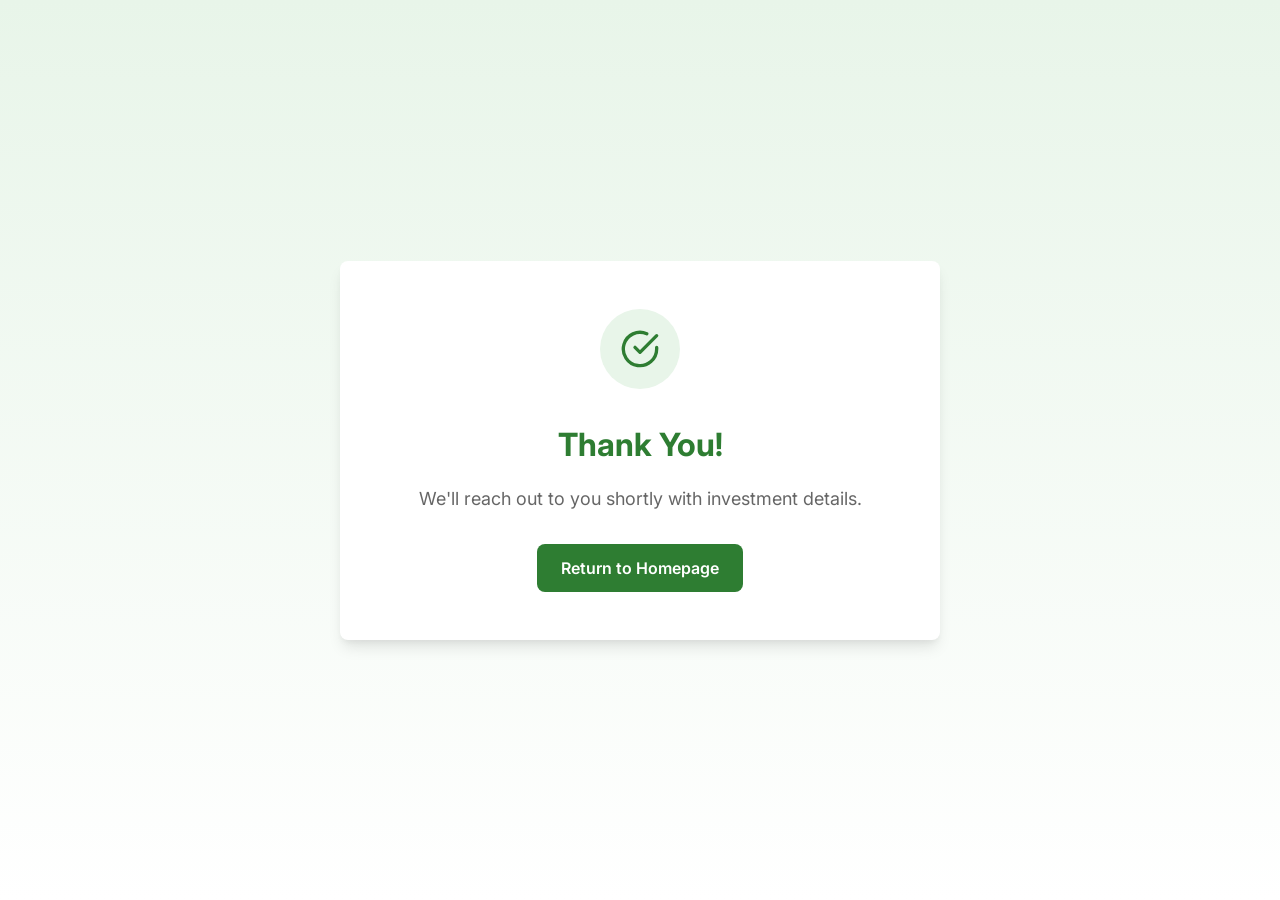
<file: thank-you.html>
<!DOCTYPE html>
<html lang="en">
<head>
  <meta charset="UTF-8">
  <meta name="viewport" content="width=device-width, initial-scale=1.0">
  <title>Thank You - Halachik</title>
  <meta name="description" content="Thank you for joining Halachik's poultry farm investment whitelist.">
  <link rel="stylesheet" href="styles.css">
  <link href="https://fonts.googleapis.com/css2?family=Inter:wght@400;500;600;700&display=swap" rel="stylesheet">
  <style>
    .thank-you-container {
      min-height: 100vh;
      display: flex;
      flex-direction: column;
      align-items: center;
      justify-content: center;
      text-align: center;
      padding: 2rem;
      background: linear-gradient(to bottom, var(--primary-light), var(--white));
    }
    
    .thank-you-card {
      background-color: var(--white);
      border-radius: var(--border-radius);
      box-shadow: var(--shadow-lg);
      padding: 3rem;
      max-width: 600px;
      width: 100%;
      animation: fadeIn 1s ease-out;
    }
    
    .success-icon {
      background-color: var(--primary-light);
      color: var(--primary);
      width: 5rem;
      height: 5rem;
      border-radius: 50%;
      display: flex;
      align-items: center;
      justify-content: center;
      margin: 0 auto 2rem;
    }
    
    .thank-you-title {
      font-size: 2rem;
      font-weight: 700;
      margin-bottom: 1rem;
      color: var(--primary);
    }
    
    .thank-you-message {
      font-size: 1.125rem;
      margin-bottom: 2rem;
      color: var(--text-light);
    }
    
    .return-button {
      display: inline-block;
      background-color: var(--primary);
      color: var(--white);
      font-weight: 600;
      padding: 0.75rem 1.5rem;
      border-radius: var(--border-radius);
      text-decoration: none;
      transition: var(--transition);
    }
    
    .return-button:hover {
      background-color: var(--primary-dark);
      transform: translateY(-2px);
    }
    
    @keyframes fadeIn {
      from {
        opacity: 0;
        transform: translateY(20px);
      }
      to {
        opacity: 1;
        transform: translateY(0);
      }
    }
  </style>
</head>
<body>
  <div class="thank-you-container">
    <div class="thank-you-card">
      <div class="success-icon">
        <svg xmlns="http://www.w3.org/2000/svg" width="40" height="40" viewBox="0 0 24 24" fill="none" stroke="currentColor" stroke-width="2" stroke-linecap="round" stroke-linejoin="round">
          <path d="M22 11.08V12a10 10 0 1 1-5.93-9.14"></path>
          <polyline points="22 4 12 14.01 9 11.01"></polyline>
        </svg>
      </div>
      <h1 class="thank-you-title">Thank You!</h1>
      <p class="thank-you-message">Your submission has been received. We'll reach out to you shortly with investment details about Halachik's poultry farming opportunity.</p>
      <a href="index.html" class="return-button">Return to Homepage</a>
    </div>
  </div>
  
  <script src="translations.js"></script>
  <script>
    // Initialize language
    document.addEventListener("DOMContentLoaded", () => {
      // Get saved language or default to English
      const savedLang = localStorage.getItem("language") || "en";
      
      // Set RTL for Arabic
      document.body.classList.toggle("rtl", savedLang === "ar");
      document.documentElement.dir = savedLang === "ar" ? "rtl" : "ltr";
      
      // Update text content if translations exist
      const translations = window.translations ? window.translations[savedLang] : null;
      if (translations) {
        if (translations["form.success.title"]) {
          document.querySelector(".thank-you-title").textContent = translations["form.success.title"];
        }
        if (translations["form.success.message"]) {
          document.querySelector(".thank-you-message").textContent = translations["form.success.message"];
        }
      }
    });
  </script>
</body>
</html>
</file>
<file: styles.css>
/* Loading Screen */
.loading-screen {
  position: fixed;
  top: 0;
  left: 0;
  width: 100%;
  height: 100%;
  background-color: var(--white);
  display: flex;
  justify-content: center;
  align-items: center;
  z-index: 9999;
  transition: opacity 0.5s ease;
}

.loading-screen.fade-out {
  opacity: 0;
}

.loading-container {
  display: flex;
  flex-direction: column;
  align-items: center;
}

.chicken-loader {
  position: relative;
  width: 100px;
  height: 100px;
  margin-bottom: 20px;
}

.chicken-body {
  position: absolute;
  width: 60px;
  height: 60px;
  background-color: var(--primary-light);
  border-radius: 50%;
  top: 20px;
  left: 20px;
  animation: chicken-bounce 1s infinite alternate;
}

.chicken-head {
  position: absolute;
  width: 30px;
  height: 30px;
  background-color: var(--primary-light);
  border-radius: 50%;
  top: 10px;
  left: 60px;
  animation: chicken-head 1.2s infinite alternate;
}

.chicken-comb {
  position: absolute;
  width: 15px;
  height: 10px;
  background-color: var(--secondary);
  border-radius: 5px 5px 0 0;
  top: -8px;
  left: 8px;
}

.chicken-eye {
  position: absolute;
  width: 8px;
  height: 8px;
  background-color: var(--text-dark);
  border-radius: 50%;
  top: 10px;
  left: 18px;
}

.chicken-beak {
  position: absolute;
  width: 15px;
  height: 10px;
  background-color: var(--secondary);
  clip-path: polygon(0 0, 100% 0, 50% 100%);
  top: 18px;
  left: 25px;
}

.chicken-wing {
  position: absolute;
  width: 30px;
  height: 20px;
  background-color: var(--primary);
  border-radius: 50% 50% 50% 10%;
  top: 30px;
  left: 10px;
  transform-origin: right center;
  animation: chicken-wing 0.5s infinite alternate;
}

.chicken-legs {
  position: absolute;
  width: 60px;
  height: 20px;
  bottom: 0;
  left: 20px;
  display: flex;
  justify-content: space-around;
}

.chicken-leg {
  width: 5px;
  height: 20px;
  background-color: var(--secondary);
  animation: chicken-leg 0.5s infinite alternate;
}

.loading-text {
  font-size: 1.2rem;
  color: var(--primary);
  font-weight: 600;
  animation: pulse 1s infinite alternate;
}

@keyframes chicken-bounce {
  0% {
    transform: translateY(0);
  }
  100% {
    transform: translateY(-10px);
  }
}

@keyframes chicken-head {
  0% {
    transform: rotate(0deg);
  }
  100% {
    transform: rotate(20deg);
  }
}

@keyframes chicken-wing {
  0% {
    transform: rotate(0deg);
  }
  100% {
    transform: rotate(30deg);
  }
}

@keyframes chicken-leg {
  0% {
    transform: translateY(0);
  }
  100% {
    transform: translateY(-5px);
  }
}

@keyframes pulse {
  0% {
    opacity: 0.6;
  }
  100% {
    opacity: 1;
  }
}



/* Base Styles */
:root {
  --primary: #2e7d32;
  --primary-light: #e8f5e9;
  --primary-dark: #1b5e20;
  --secondary: #ffc107;
  --secondary-light: #fff8e1;
  --secondary-dark: #ff8f00;
  --accent: #8d6e63;
  --text-dark: #333333;
  --text-light: #666666;
  --text-lighter: #999999;
  --white: #ffffff;
  --gray-50: #f9fafb;
  --gray-100: #f3f4f6;
  --gray-200: #e5e7eb;
  --gray-300: #d1d5db;
  --gray-400: #9ca3af;
  --gray-500: #6b7280;
  --gray-600: #4b5563;
  --gray-700: #374151;
  --gray-800: #1f2937;
  --gray-900: #111827;
  --border-radius: 0.5rem;
  --shadow-sm: 0 1px 2px 0 rgba(0, 0, 0, 0.05);
  --shadow: 0 1px 3px 0 rgba(0, 0, 0, 0.1), 0 1px 2px 0 rgba(0, 0, 0, 0.06);
  --shadow-md: 0 4px 6px -1px rgba(0, 0, 0, 0.1), 0 2px 4px -1px rgba(0, 0, 0, 0.06);
  --shadow-lg: 0 10px 15px -3px rgba(0, 0, 0, 0.1), 0 4px 6px -2px rgba(0, 0, 0, 0.05);
  --shadow-xl: 0 20px 25px -5px rgba(0, 0, 0, 0.1), 0 10px 10px -5px rgba(0, 0, 0, 0.04);
  --transition: all 0.3s ease;
}

* {
  margin: 0;
  padding: 0;
  box-sizing: border-box;
}

html {
  scroll-behavior: smooth;
}

body {
  font-family: "Inter", sans-serif;
  color: var(--text-dark);
  line-height: 1.5;
  background-color: var(--white);
}

body.rtl {
  direction: rtl;
  text-align: right;
}

.container {
  width: 100%;
  max-width: 1200px;
  margin: 0 auto;
  padding: 0 1rem;
}

img {
  max-width: 100%;
  height: auto;
}

a {
  color: inherit;
  text-decoration: none;
}

button {
  cursor: pointer;
  font-family: inherit;
}

ul {
  list-style: none;
}

.highlight {
  color: var(--primary);
}

.section-title {
  font-size: 2rem;
  font-weight: 700;
  margin-bottom: 1rem;
  text-align: center;
}

.section-subtitle {
  font-size: 1.125rem;
  color: var(--text-light);
  max-width: 48rem;
  margin: 0 auto 2rem;
  text-align: center;
}

.section-header {
  margin-bottom: 3rem;
}

/* Header */
.header {
  position: fixed;
  top: 0;
  left: 0;
  right: 0;
  z-index: 100;
  background-color: rgba(255, 255, 255, 0.95);
  transition: var(--transition);
  padding: 1rem 0;
}

.header.scrolled {
  box-shadow: var(--shadow);
  padding: 0.5rem 0;
}

.header-container {
  display: flex;
  justify-content: space-between;
  align-items: center;
}

.logo-link {
  display: flex;
  align-items: center;
  transition: var(--transition);
}

.logo-image {
  width: 40px;
  height: 40px;
  border-radius: 50%;
  overflow: hidden;
  margin-right: 0.5rem;
  background-color: var(--primary);
  display: flex;
  align-items: center;
  justify-content: center;
  transition: var(--transition);
}

.logo-text {
  font-weight: 700;
  font-size: 1.25rem;
  color: var(--primary-dark);
  transition: var(--transition);
}

.logo-link:hover .logo-image {
  transform: scale(1.1);
}

.logo-link:hover .logo-text {
  color: var(--primary);
}

.desktop-nav {
  display: none;
}

@media (min-width: 768px) {
  .desktop-nav {
    display: flex;
    align-items: center;
    gap: 2rem;
  }
}

.nav-link {
  font-weight: 500;
  color: var(--gray-700);
  transition: var(--transition);
  background: none;
  border: none;
  padding: 0.5rem 0;
  position: relative;
}

.nav-link::after {
  content: "";
  position: absolute;
  bottom: 0;
  left: 0;
  width: 0;
  height: 2px;
  background-color: var(--primary);
  transition: var(--transition);
}

.nav-link:hover {
  color: var(--primary);
}

.nav-link:hover::after {
  width: 100%;
}

.language-dropdown {
  position: relative;
}

.language-button {
  display: flex;
  align-items: center;
  gap: 0.25rem;
  background: none;
  border: none;
  padding: 0.5rem;
  color: var(--gray-700);
  font-size: 0.875rem;
  transition: var(--transition);
  border-radius: var(--border-radius);
}

.language-button:hover {
  background-color: var(--gray-100);
  color: var(--primary);
}

.globe-icon,
.chevron-icon {
  flex-shrink: 0;
}

.language-menu {
  position: absolute;
  top: 100%;
  right: 0;
  background-color: var(--white);
  border-radius: var(--border-radius);
  box-shadow: var(--shadow-lg);
  padding: 0.5rem;
  min-width: 10rem;
  z-index: 10;
  opacity: 0;
  visibility: hidden;
  transform: translateY(10px);
  transition: var(--transition);
}

.rtl .language-menu {
  right: auto;
  left: 0;
}

.language-dropdown.active .language-menu {
  opacity: 1;
  visibility: visible;
  transform: translateY(0);
}

.language-option {
  display: flex;
  align-items: center;
  gap: 0.5rem;
  width: 100%;
  text-align: left;
  padding: 0.5rem 1rem;
  border: none;
  background: none;
  border-radius: var(--border-radius);
  transition: var(--transition);
}

.rtl .language-option {
  text-align: right;
}

.language-option:hover {
  background-color: var(--gray-100);
}

.language-option.active {
  background-color: var(--primary-light);
  color: var(--primary);
}

.mobile-nav-toggle {
  display: flex;
  align-items: center;
}

@media (min-width: 768px) {
  .mobile-nav-toggle {
    display: none;
  }
}

.menu-toggle {
  background: none;
  border: none;
  padding: 0.5rem;
  color: var(--gray-700);
  border-radius: var(--border-radius);
  transition: var(--transition);
  margin-left: 0.5rem;
}

.rtl .menu-toggle {
  margin-left: 0;
  margin-right: 0.5rem;
}

.menu-toggle:hover {
  background-color: var(--gray-100);
  color: var(--primary);
}

.mobile-nav {
  display: none;
  background-color: var(--white);
  box-shadow: var(--shadow-md);
  position: absolute;
  top: 100%;
  left: 0;
  right: 0;
  padding: 1rem 0;
}

.mobile-nav.active {
  display: block;
}

.mobile-nav-container {
  display: flex;
  flex-direction: column;
  gap: 1rem;
}

.mobile-language-dropdown {
  margin-right: 0.5rem;
}

.rtl .mobile-language-dropdown {
  margin-right: 0;
  margin-left: 0.5rem;
}

/* Process Section */
.process-section {
  padding: 4rem 0;
  background: linear-gradient(to bottom, var(--white), var(--primary-light));
}

.process-grid {
  display: grid;
  grid-template-columns: 1fr;
  gap: 2rem;
  align-items: center;
}

@media (min-width: 768px) {
  .process-grid {
    grid-template-columns: 1fr 1fr;
  }
}

.process-image {
  position: relative;
  height: 300px;
  border-radius: var(--border-radius);
  overflow: hidden;
  box-shadow: var(--shadow-lg);
}

@media (min-width: 768px) {
  .process-image {
    height: 400px;
  }
}

.process-image img {
  position: absolute;
  top: 0;
  left: 0;
  width: 100%;
  height: 100%;
  object-fit: cover;
  opacity: 0;
  transition: opacity 0.5s ease;
}

.process-image img.active {
  opacity: 1;
}

.image-caption {
  position: absolute;
  bottom: 0;
  left: 0;
  right: 0;
  background: linear-gradient(to top, rgba(0, 0, 0, 0.7), transparent);
  padding: 1.5rem;
  color: var(--white);
}

.step-number {
  font-weight: 700;
}

.step-title {
  font-weight: 600;
}

.process-steps {
  display: flex;
  flex-direction: column;
  gap: 1rem;
}

.process-step {
  display: flex;
  align-items: center;
  padding: 1rem;
  border-radius: var(--border-radius);
  background-color: var(--white);
  border: 1px solid var(--gray-200);
  transition: var(--transition);
  text-align: left;
  width: 100%;
}

.rtl .process-step {
  text-align: right;
}

.process-step:hover {
  background-color: var(--primary-light);
}

.process-step.active {
  background-color: var(--primary);
  color: var(--white);
  box-shadow: var(--shadow-md);
}

.step-number {
  width: 2rem;
  height: 4rem;
  border-radius: 50%;
  display: flex;
  align-items: center;
  justify-content: center;
  margin-right: 1rem;
  flex-shrink: 0;
  background-color: var(--primary-light);
  color: var(--primary);
}

.rtl .step-number {
  margin-right: 0;
  margin-left: 1rem;
}

.process-step.active .step-number {
  background-color: var(--white);
  color: var(--primary);
}

.step-content {
  display: flex;
  align-items: center;
  flex: 1;
}

.step-icon {
  margin-right: 1rem;
  color: var(--primary);
  background-color: var(--primary-light);
  width: 2.5rem;
  height: 2.5rem;
  border-radius: 50%;
  display: flex;
  align-items: center;
  justify-content: center;
  flex-shrink: 0;
}

.rtl .step-icon {
  margin-right: 0;
  margin-left: 1rem;
}

.process-step.active .step-icon {
  background-color: var(--white);
  color: var(--primary);
}

.step-content h4 {
  font-weight: 600;
  margin-bottom: 0.25rem;
}

.step-description {
  font-size: 0.875rem;
  color: var(--text-light);
}

.process-step.active .step-description {
  color: rgba(255, 255, 255, 0.9);
}

/* Hero Section */
.hero-section {
  padding-top: 6rem;
  padding-bottom: 4rem;
  background: linear-gradient(to bottom, var(--white), var(--primary-light));
}

@media (min-width: 768px) {
  .hero-section {
    padding-top: 8rem;
    padding-bottom: 6rem;
  }
}

.hero-container {
  display: grid;
  grid-template-columns: 1fr;
  gap: 2rem;
  align-items: center;
}

@media (min-width: 768px) {
  .hero-container {
    grid-template-columns: 1fr 1fr;
  }
}

.hero-title {
  font-size: 2.5rem;
  font-weight: 700;
  line-height: 1.2;
  margin-bottom: 1.5rem;
}

@media (min-width: 768px) {
  .hero-title {
    font-size: 3rem;
  }
}

@media (min-width: 1024px) {
  .hero-title {
    font-size: 3.5rem;
  }
}

.hero-subtitle {
  font-size: 1.125rem;
  color: var(--text-light);
  margin-bottom: 2rem;
}

.cta-button {
  display: inline-block;
  background-color: var(--primary);
  color: var(--white);
  font-weight: 600;
  font-size: 1.125rem;
  padding: 1rem 2rem;
  border-radius: var(--border-radius);
  border: none;
  box-shadow: var(--shadow-md);
  transition: var(--transition);
}

.cta-button:hover {
  background-color: var(--primary-dark);
  box-shadow: var(--shadow-lg);
  transform: translateY(-2px);
}

.hero-slider {
  position: relative;
  height: 300px;
  border-radius: var(--border-radius);
  overflow: hidden;
  box-shadow: var(--shadow-lg);
  animation: float 6s ease-in-out infinite;
}

@media (min-width: 768px) {
  .hero-slider {
    height: 400px;
  }
}

@keyframes float {
  0%,
  100% {
    transform: translateY(0);
  }
  50% {
    transform: translateY(-10px);
  }
}

.slides {
  position: relative;
  width: 100%;
  height: 100%;
}

.slide {
  position: absolute;
  top: 0;
  left: 0;
  width: 100%;
  height: 100%;
  opacity: 0;
  transition: opacity 1s ease;
}

.slide.active {
  opacity: 1;
}

.slide img {
  width: 100%;
  height: 100%;
  object-fit: cover;
}

.slider-controls {
  position: absolute;
  bottom: 1rem;
  right: 1rem;
  display: flex;
  gap: 0.5rem;
}

.prev-slide,
.next-slide {
  background-color: rgba(255, 255, 255, 0.8);
  border: none;
  border-radius: 50%;
  width: 2.5rem;
  height: 2.5rem;
  display: flex;
  align-items: center;
  justify-content: center;
  color: var(--primary-dark);
  transition: var(--transition);
}

.prev-slide:hover,
.next-slide:hover {
  background-color: var(--white);
  transform: scale(1.1);
}

.slider-dots {
  position: absolute;
  bottom: 1rem;
  left: 1rem;
  display: flex;
  gap: 0.25rem;
}

.dot {
  width: 0.5rem;
  height: 0.5rem;
  border-radius: 50%;
  background-color: rgba(255, 255, 255, 0.6);
  border: none;
  transition: var(--transition);
}

.dot.active {
  width: 1.5rem;
  border-radius: 1rem;
  background-color: var(--primary);
}

.dot:hover {
  background-color: var(--white);
}

/* Partners Section */
.partners-section {
  padding: 3rem 0;
  background-color: var(--white);
  border-top: 1px solid var(--gray-100);
  border-bottom: 1px solid var(--gray-100);
}

.partners-slider {
  position: relative;
  overflow: hidden;
  width: 100%;
}

.partners-track {
  display: flex;
  gap: 2rem;
  animation: scroll 30s linear infinite;
}

@keyframes scroll {
  0% {
    transform: translateX(0);
  }
  100% {
    transform: translateX(calc(-100% / 2));
  }
}

.partner {
  flex-shrink: 0;
  height: 5rem;
  width: 10rem;
  display: flex;
  align-items: center;
  justify-content: center;
  filter: grayscale(1);
  transition: var(--transition);
}

.partner:hover {
  filter: grayscale(0);
  transform: scale(1.1);
}

.partner img {
  max-height: 100%;
  max-width: 100%;
  object-fit: contain;
}

/* About Section */
.about-section {
  padding: 4rem 0;
  background: linear-gradient(to bottom, var(--gray-50), var(--white));
}

.about-grid {
  display: grid;
  grid-template-columns: 1fr;
  gap: 2rem;
  align-items: center;
}

@media (min-width: 768px) {
  .about-grid {
    grid-template-columns: 1fr 1fr;
  }
}

.about-text {
  margin-bottom: 1.5rem;
  font-size: 1.125rem;
  color: var(--text-light);
}

.about-image {
  position: relative;
  height: 300px;
  border-radius: var(--border-radius);
  overflow: hidden;
  box-shadow: var(--shadow-lg);
  transition: var(--transition);
}

@media (min-width: 768px) {
  .about-image {
    height: 400px;
  }
}

.about-image:hover {
  transform: scale(1.02);
}

.about-image img {
  width: 100%;
  height: 100%;
  object-fit: cover;
}

.image-overlay {
  position: absolute;
  bottom: 0;
  left: 0;
  right: 0;
  background: linear-gradient(to top, rgba(0, 0, 0, 0.5), transparent);
  padding: 1.5rem;
  opacity: 0;
  transition: var(--transition);
}

.about-image:hover .image-overlay {
  opacity: 1;
}

.image-overlay p {
  color: var(--white);
  font-weight: 500;
}

/* Why Join Section */
.why-join-section {
  padding: 4rem 0;
  position: relative;
  overflow: hidden;
}

.pattern-bg {
  position: absolute;
  inset: 0;
  background-color: rgba(46, 125, 50, 0.07);
  z-index: -1;
  background-image: url("data:image/svg+xml,%3Csvg width='60' height='60' viewBox='0 0 60 60' xmlns='http://www.w3.org/2000/svg'%3E%3Cg fill='none' fillRule='evenodd'%3E%3Cg fill='%232E7D32' fillOpacity='0.1'%3E%3Cpath d='M36 34v-4h-2v4h-4v2h4v4h2v-4h4v-2h-4zm0-30V0h-2v4h-4v2h4v4h2V6h4V4h-4zM6 34v-4H4v4H0v2h4v4h2v-4h4v-2H6zM6 4V0H4v4H0v2h4v4h2V6h4V4H6z'/%3E%3C/g%3E%3C/g%3E%3C/svg%3E");
}

.benefits-grid {
  display: grid;
  grid-template-columns: 1fr;
  gap: 2rem;
}

@media (min-width: 768px) {
  .benefits-grid {
    grid-template-columns: 1fr 1fr;
  }
}

.benefit-card {
  background-color: var(--white);
  border-radius: var(--border-radius);
  padding: 1.5rem;
  box-shadow: var(--shadow);
  display: flex;
  align-items: flex-start;
  transition: var(--transition);
  border: 1px solid transparent;
}

.benefit-card:hover {
  box-shadow: var(--shadow-xl);
  transform: translateY(-4px);
  border-color: var(--primary-light);
}

.benefit-icon {
  background-color: var(--primary-light);
  color: var(--primary);
  width: 3rem;
  height: 3rem;
  border-radius: 50%;
  display: flex;
  align-items: center;
  justify-content: center;
  margin-right: 1rem;
  flex-shrink: 0;
}

.rtl .benefit-icon {
  margin-right: 0;
  margin-left: 1rem;
}

.benefit-title {
  font-size: 1.25rem;
  font-weight: 600;
  margin-bottom: 0.5rem;
}

.benefit-description {
  color: var(--text-light);
}

/* Packages Section */
.packages-section {
  padding: 4rem 0;
  background: linear-gradient(to bottom, var(--white), var(--gray-50));
}

.packages-grid {
  display: grid;
  grid-template-columns: 1fr;
  gap: 1.5rem;
}

@media (min-width: 768px) {
  .packages-grid {
    grid-template-columns: repeat(2, 1fr);
  }
}

@media (min-width: 1024px) {
  .packages-grid {
    grid-template-columns: repeat(4, 1fr);
  }
}

.package-card {
  background-color: var(--white);
  border-radius: var(--border-radius);
  overflow: hidden;
  box-shadow: var(--shadow);
  border: 1px solid var(--gray-100);
  transition: var(--transition);
  position: relative;
}

.package-card:hover {
  box-shadow: var(--shadow-xl);
  transform: translateY(-8px);
  border-color: var(--primary-light);
}

.package-header {
  display: flex;
  justify-content: space-between;
  align-items: center;
  margin-bottom: 1rem;
  padding: 1.5rem 1.5rem 0;
}

.package-icon {
  background-color: var(--primary-light);
  color: var(--primary);
  width: 3rem;
  height: 3rem;
  border-radius: 50%;
  display: flex;
  align-items: center;
  justify-content: center;
  transition: var(--transition);
}

.package-card:hover .package-icon {
  background-color: var(--primary-light);
}

.package-badge {
  background-color: var(--secondary-light);
  color: var(--secondary-dark);
  font-size: 0.75rem;
  font-weight: 600;
  padding: 0.25rem 0.75rem;
  border-radius: 9999px;
}

.package-details {
  padding: 0 1.5rem;
  margin-bottom: 1rem;
}

.package-price {
  font-size: 1.5rem;
  font-weight: 700;
  color: var(--text-dark);
  transition: var(--transition);
}

.package-card:hover .package-price {
  color: var(--primary);
}

.package-info {
  display: flex;
  align-items: center;
  margin-top: 0.25rem;
}

.chickens,
.roi {
  color: var(--primary);
  font-weight: 500;
}

.separator {
  margin: 0 0.5rem;
  color: var(--gray-400);
}

.timeframe {
  color: var(--text-light);
}

.package-description {
  padding: 0 1.5rem;
  margin-bottom: 1rem;
  color: var(--text-light);
}

.package-features {
  padding: 0 1.5rem;
  margin-bottom: 1.5rem;
}

.package-features li {
  display: flex;
  align-items: center;
  margin-bottom: 0.5rem;
  font-size: 0.875rem;
  color: var(--text-light);
}

.package-features li::before {
  content: "✓";
  color: var(--primary);
  margin-right: 0.5rem;
}

.rtl .package-features li::before {
  margin-right: 0;
  margin-left: 0.5rem;
}

.package-button {
  display: block;
  width: calc(100% - 3rem);
  margin: 0 1.5rem 1.5rem;
  padding: 0.75rem;
  background-color: var(--primary);
  color: var(--white);
  border: none;
  border-radius: var(--border-radius);
  font-weight: 600;
  text-align: center;
  transition: var(--transition);
  box-shadow: var(--shadow);
}

.package-button:hover {
  background-color: var(--primary-dark);
  box-shadow: var(--shadow-lg);
}

/* Vine Animation */
.vine-animation {
  position: absolute;
  z-index: 1;
  pointer-events: none;
}

.vine-animation.left {
  left: -5px;
  top: 0;
  height: 100%;
  width: 50px;
}

.vine-animation.right {
  right: -5px;
  top: 0;
  height: 100%;
  width: 50px;
}

.vine-animation.top {
  top: -5px;
  left: 0;
  width: 100%;
  height: 50px;
}

.vine-animation.bottom {
  bottom: -5px;
  left: 0;
  width: 100%;
  height: 50px;
}

.vine-path {
  stroke: var(--primary);
  stroke-width: 2;
  stroke-linecap: round;
  fill: none;
  stroke-dasharray: 1000;
  stroke-dashoffset: 1000;
}

.package-card:hover .vine-path {
  animation: grow-vine 3s ease-out forwards;
}

.vine-leaf {
  fill: var(--primary-light);
  transform-origin: center;
  transform: scale(0);
  opacity: 0;
}

.package-card:hover .vine-leaf-1 {
  animation: leaf-appear 0.5s ease-out 1.5s forwards;
}

.package-card:hover .vine-leaf-2 {
  animation: leaf-appear 0.5s ease-out 2s forwards;
}

.package-card:hover .vine-leaf-3 {
  animation: leaf-appear 0.5s ease-out 2.5s forwards;
}

.package-card:hover .vine-leaf-4 {
  animation: leaf-appear 0.5s ease-out 3s forwards;
}

@keyframes grow-vine {
  0% {
    stroke-dashoffset: 1000;
    opacity: 0;
  }
  100% {
    stroke-dashoffset: 0;
    opacity: 1;
  }
}

@keyframes leaf-appear {
  0% {
    transform: scale(0);
    opacity: 0;
  }
  100% {
    transform: scale(1);
    opacity: 1;
  }
}

/* Testimonials Section */
.testimonials-section {
  padding: 4rem 0;
  background: linear-gradient(to bottom, var(--gray-50), var(--primary-light));
}

.testimonials-slider {
  position: relative;
  max-width: 48rem;
  margin: 0 auto;
}

.testimonials-track {
  position: relative;
  overflow: hidden;
}

.testimonial-card {
  background-color: var(--white);
  border-radius: var(--border-radius);
  padding: 2rem;
  box-shadow: var(--shadow);
  border: 1px solid transparent;
  transition: var(--transition);
  position: absolute;
  top: 0;
  left: 0;
  width: 100%;
  opacity: 0;
  visibility: hidden;
}

.testimonial-card.active {
  position: relative;
  opacity: 1;
  visibility: visible;
}

.testimonial-card:hover {
  box-shadow: var(--shadow-xl);
  border-color: var(--primary-light);
}

.testimonial-header {
  display: flex;
  align-items: center;
  margin-bottom: 1.5rem;
}

.testimonial-image {
  width: 4rem;
  height: 4rem;
  border-radius: 50%;
  overflow: hidden;
  margin-right: 1rem;
  border: 2px solid var(--primary-light);
  flex-shrink: 0;
}

.rtl .testimonial-image {
  margin-right: 0;
  margin-left: 1rem;
}

.testimonial-image img {
  width: 100%;
  height: 100%;
  object-fit: cover;
}

.testimonial-author h3 {
  font-size: 1.25rem;
  font-weight: 600;
}

.testimonial-author p {
  color: var(--primary);
}

.testimonial-quote {
  font-style: italic;
  color: var(--text-light);
  margin-bottom: 1rem;
}

.testimonial-date {
  font-size: 0.875rem;
  color: var(--text-lighter);
}

.testimonial-controls {
  display: flex;
  justify-content: center;
  align-items: center;
  margin-top: 2rem;
}

.testimonial-dots {
  display: flex;
  gap: 0.5rem;
  margin-right: 2rem;
}

.rtl .testimonial-dots {
  margin-right: 0;
  margin-left: 2rem;
}

.testimonial-arrows {
  display: flex;
  gap: 0.5rem;
}

.prev-testimonial,
.next-testimonial {
  background-color: var(--white);
  border: none;
  border-radius: 50%;
  width: 2.5rem;
  height: 2.5rem;
  display: flex;
  align-items: center;
  justify-content: center;
  color: var(--text-dark);
  box-shadow: var(--shadow);
  transition: var(--transition);
}

.prev-testimonial:hover,
.next-testimonial:hover {
  background-color: var(--primary);
  color: var(--white);
  transform: scale(1.1);
}

/* Location Section */
.location-section {
  padding: 4rem 0;
  background-color: var(--white);
}

.map-container {
  height: 400px;
  border-radius: var(--border-radius);
  overflow: hidden;
  box-shadow: var(--shadow-lg);
  border: 1px solid var(--gray-100);
  transition: var(--transition);
}

@media (min-width: 768px) {
  .map-container {
    height: 500px;
  }
}

.map-container:hover {
  box-shadow: var(--shadow-xl);
  transform: scale(1.01);
}

/* Contact Section */
.contact-section {
  padding: 4rem 0;
  background: linear-gradient(to bottom, var(--primary-light), var(--primary-light));
}

.form-container {
  max-width: 48rem;
  margin: 0 auto;
  background-color: var(--white);
  border-radius: var(--border-radius);
  box-shadow: var(--shadow-lg);
  overflow: hidden;
  border: 1px solid var(--primary-light);
  transition: var(--transition);
}

.form-container:hover {
  transform: scale(1.01);
}

.form-header {
  padding: 2rem 2rem 1rem;
  text-align: center;
}

.contact-form {
  padding: 1rem 2rem 2rem;
}

.form-group {
  margin-bottom: 1.5rem;
}

.form-group label {
  display: block;
  font-size: 0.875rem;
  font-weight: 500;
  margin-bottom: 0.25rem;
  color: var(--text-dark);
}

.form-group input,
.form-group select,
.form-group textarea {
  width: 100%;
  padding: 0.75rem;
  border: 1px solid var(--gray-300);
  border-radius: var(--border-radius);
  font-family: inherit;
  font-size: 1rem;
  transition: var(--transition);
}

.form-group input:focus,
.form-group select:focus,
.form-group textarea:focus {
  outline: none;
  border-color: var(--primary);
  box-shadow: 0 0 0 2px var(--primary-light);
}

.submit-button {
  display: block;
  width: 100%;
  padding: 1rem;
  background-color: var(--primary);
  color: var(--white);
  border: none;
  border-radius: var(--border-radius);
  font-size: 1.125rem;
  font-weight: 600;
  text-align: center;
  transition: var(--transition);
  box-shadow: var(--shadow);
  margin-bottom: 1rem;
}

.submit-button:hover {
  background-color: var(--primary-dark);
  box-shadow: var(--shadow-lg);
  transform: translateY(-2px);
}

.form-disclaimer {
  font-size: 0.75rem;
  color: var(--text-lighter);
  text-align: center;
}

.form-success {
  padding: 3rem 2rem;
  text-align: center;
}

.form-success.hidden {
  display: none;
}

.success-icon {
  background-color: var(--primary-light);
  color: var(--primary);
  width: 4rem;
  height: 4rem;
  border-radius: 50%;
  display: flex;
  align-items: center;
  justify-content: center;
  margin: 0 auto 1.5rem;
}

.success-title {
  font-size: 1.5rem;
  font-weight: 700;
  margin-bottom: 0.5rem;
}

.success-message {
  color: var(--text-light);
}

/* Footer */
.footer {
  background-color: var(--gray-800);
  color: var(--white);
  padding: 3rem 0;
}

.footer-grid {
  display: grid;
  grid-template-columns: 1fr;
  gap: 2rem;
}

@media (min-width: 768px) {
  .footer-grid {
    grid-template-columns: repeat(3, 1fr);
  }
}

.footer-brand {
  display: flex;
  flex-direction: column;
  align-items: center;
}

@media (min-width: 768px) {
  .footer-brand {
    align-items: flex-start;
  }
}

.footer-logo {
  display: flex;
  align-items: center;
  margin-bottom: 1rem;
}

.footer-logo img {
  width: 2.5rem;
  height: 2.5rem;
  margin-right: 0.5rem;
  background-color: var(--primary);
  border-radius: 50%;
}

.rtl .footer-logo img {
  margin-right: 0;
  margin-left: 0.5rem;
}

.footer-logo span {
  font-weight: 700;
  font-size: 1.25rem;
}

.footer-description {
  font-size: 0.875rem;
  color: var(--gray-300);
  max-width: 20rem;
  text-align: center;
}

@media (min-width: 768px) {
  .footer-description {
    text-align: left;
  }

  .rtl .footer-description {
    text-align: right;
  }
}

.footer-social {
  display: flex;
  justify-content: center;
  gap: 1rem;
}

.social-link {
  background-color: var(--gray-700);
  color: var(--white);
  width: 2.5rem;
  height: 2.5rem;
  border-radius: 50%;
  display: flex;
  align-items: center;
  justify-content: center;
  transition: var(--transition);
}

.social-link:hover {
  background-color: var(--primary);
  transform: scale(1.1);
}

.footer-contact {
  display: flex;
  flex-direction: column;
  align-items: center;
  gap: 0.75rem;
}

@media (min-width: 768px) {
  .footer-contact {
    align-items: flex-end;
  }

  .rtl .footer-contact {
    align-items: flex-start;
  }
}

.contact-item {
  display: flex;
  align-items: center;
  color: var(--gray-300);
  transition: var(--transition);
}

.contact-item:hover {
  color: var(--primary-light);
}

.contact-item svg {
  margin-right: 0.5rem;
}

.rtl .contact-item svg {
  margin-right: 0;
  margin-left: 0.5rem;
}

.footer-bottom {
  margin-top: 2rem;
  padding-top: 2rem;
  border-top: 1px solid var(--gray-700);
  text-align: center;
}

.footer-bottom p {
  font-size: 0.875rem;
  color: var(--gray-400);
}

/* Floating Language Button */
.floating-language-button {
  position: fixed;
  bottom: 1.5rem;
  right: 1.5rem;
  z-index: 100;
}

.rtl .floating-language-button {
  right: auto;
  left: 1.5rem;
}

.language-toggle {
  background-color: var(--primary);
  color: var(--white);
  width: 3rem;
  height: 3rem;
  border-radius: 50%;
  border: none;
  display: flex;
  align-items: center;
  justify-content: center;
  box-shadow: var(--shadow-lg);
  transition: var(--transition);
}

.language-toggle:hover {
  background-color: var(--primary-dark);
  transform: scale(1.1);
}

.floating-language-menu {
  position: absolute;
  bottom: 4rem;
  right: 0;
  background-color: var(--white);
  border-radius: var(--border-radius);
  box-shadow: var(--shadow-lg);
  padding: 0.5rem;
  min-width: 10rem;
  opacity: 0;
  visibility: hidden;
  transform: translateY(10px);
  transition: var(--transition);
}

.rtl .floating-language-menu {
  right: auto;
  left: 0;
}

.floating-language-button.active .floating-language-menu {
  opacity: 1;
  visibility: visible;
  transform: translateY(0);
}

/* Responsive Adjustments */
@media (max-width: 767px) {
  .section-title {
    font-size: 1.75rem;
  }

  .section-subtitle {
    font-size: 1rem;
  }

  .hero-title {
    font-size: 2rem;
  }

  .hero-subtitle {
    font-size: 1rem;
  }

  .cta-button {
    font-size: 1rem;
    padding: 0.75rem 1.5rem;
  }

  .about-text {
    font-size: 1rem;
  }

  .benefit-title {
    font-size: 1.125rem;
  }

  .package-price {
    font-size: 1.25rem;
  }

  .testimonial-author h3 {
    font-size: 1.125rem;
  }

  .success-title {
    font-size: 1.25rem;
  }

  .submit-button {
    font-size: 1rem;
    padding: 0.75rem;
  }
}

/* RTL Support */
.rtl .slider-controls {
  right: auto;
  left: 1rem;
}

.rtl .slider-dots {
  left: auto;
  right: 1rem;
}

.rtl .prev-slide svg,
.rtl .next-slide svg,
.rtl .prev-testimonial svg,
.rtl .next-testimonial svg {
  transform: rotate(180deg);
}

.patern-bg {
  background: linear-gradient(135deg, #3498db, #9b59b6); /* Replace with your desired gradient */
}
</file>
